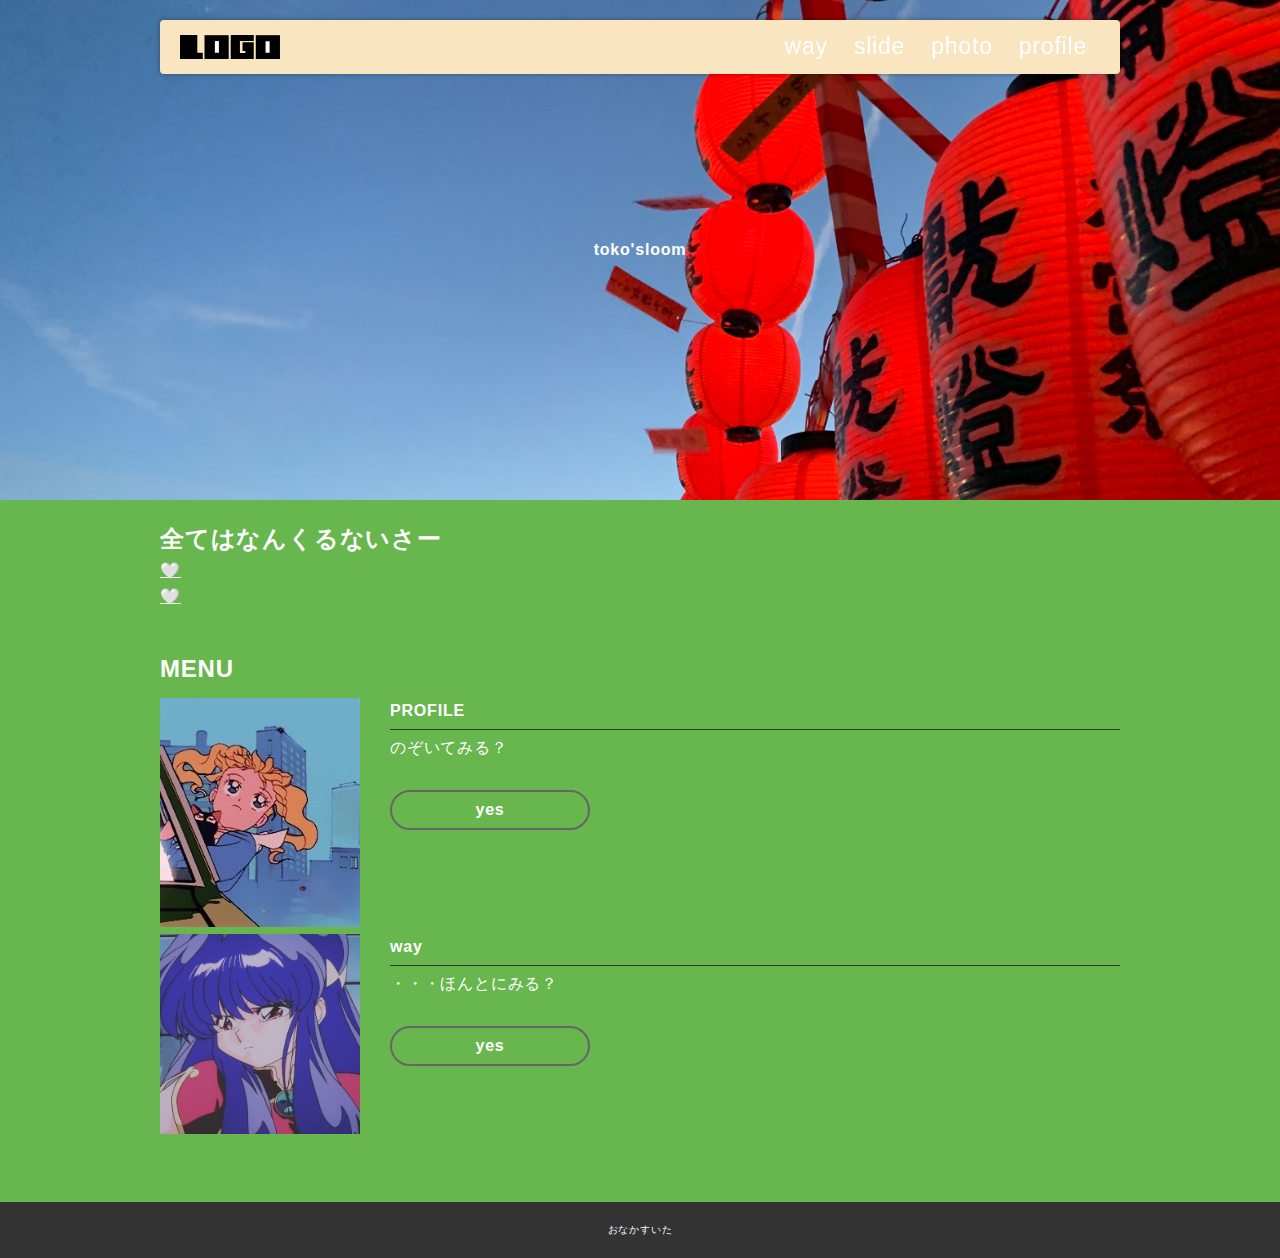
<file: index.html>
<!DOCTYPE html>
<html lang="ja">
  <head>
    <meta charset="UTF-8" />
    <meta http-equiv="X-UA-Compatible" content="IE=edge" />
    <meta name="viewport" content="width=device-width, initial-scale=1.0" />
    <link rel="stylesheet" href="./css/style.css" />

    <!-- cdnからjquery読み込み -->
    <script
      src="https://code.jquery.com/jquery-3.6.0.js"
      integrity="sha256-H+K7U5CnXl1h5ywQfKtSj8PCmoN9aaq30gDh27Xc0jk="
      crossorigin="anonymous"
    ></script>
    
    <script src="./js/main.js"></script>
    <title>welcome
    
    </title>
  </head>
  <body>
    <header>
      <div class="inner">
        <div id="menu_btn"></div>
        <p id="header_logo">
          <a href="./index.html"><img src="./images/logo.svg" alt="" /></a>
        </p>
        <ul id="global_menu">
          <li><a href="./profile.html">way</a></li>
          <li><a href="./works.html">slide</a></li>
          <li><a href="./slide.html">photo</a></li>
          <li><a href="./report.html">profile</a></li>
        </ul>
      </div>
    </header>

    <div class="top_eye_catch">toko'sloom

      
    </div>

    <div class="contents">
      <section class="sec">
        <h2>全てはなんくるないさー</h2>
        <ul>
          <li><a href="./report.html">🤍</a></li>
          <li><a href="./works.html">🤍</a></li>
        </ul>
      </section>

      <section class="sec">
        <h2>MENU</h2>
        <div class="link_menu">
          <div class="each_link">
            <div class="link_pic">
              <img src="./images/23891C4E-8279-4466-8404-5AC630128F39_4_5005_c.jpeg" />
            </div>
            <div class="link_txt">
              <p class="link_title">PROFILE</p>
              <div>
                のぞいてみる？
              </div>
              <a class="link_btn" href="./profile.html">yes</a>
            </div>
          </div>

          <div class="each_link">
            <div class="link_pic">
              <img src="./images/511D46AE-1A99-414E-88CB-545DC5E7BA7B.jpeg" />
            </div>
            <div class="link_txt">
              <p class="link_title">way</p>
              <div>
                ・・・ほんとにみる？
              </div>
              <a class="link_btn" href="./works.html">yes</a>
            </div>
          </div>
        </div>
      </section>
    </div>

    <footer>おなかすいた</footer>
  </body>
</html>
</file>
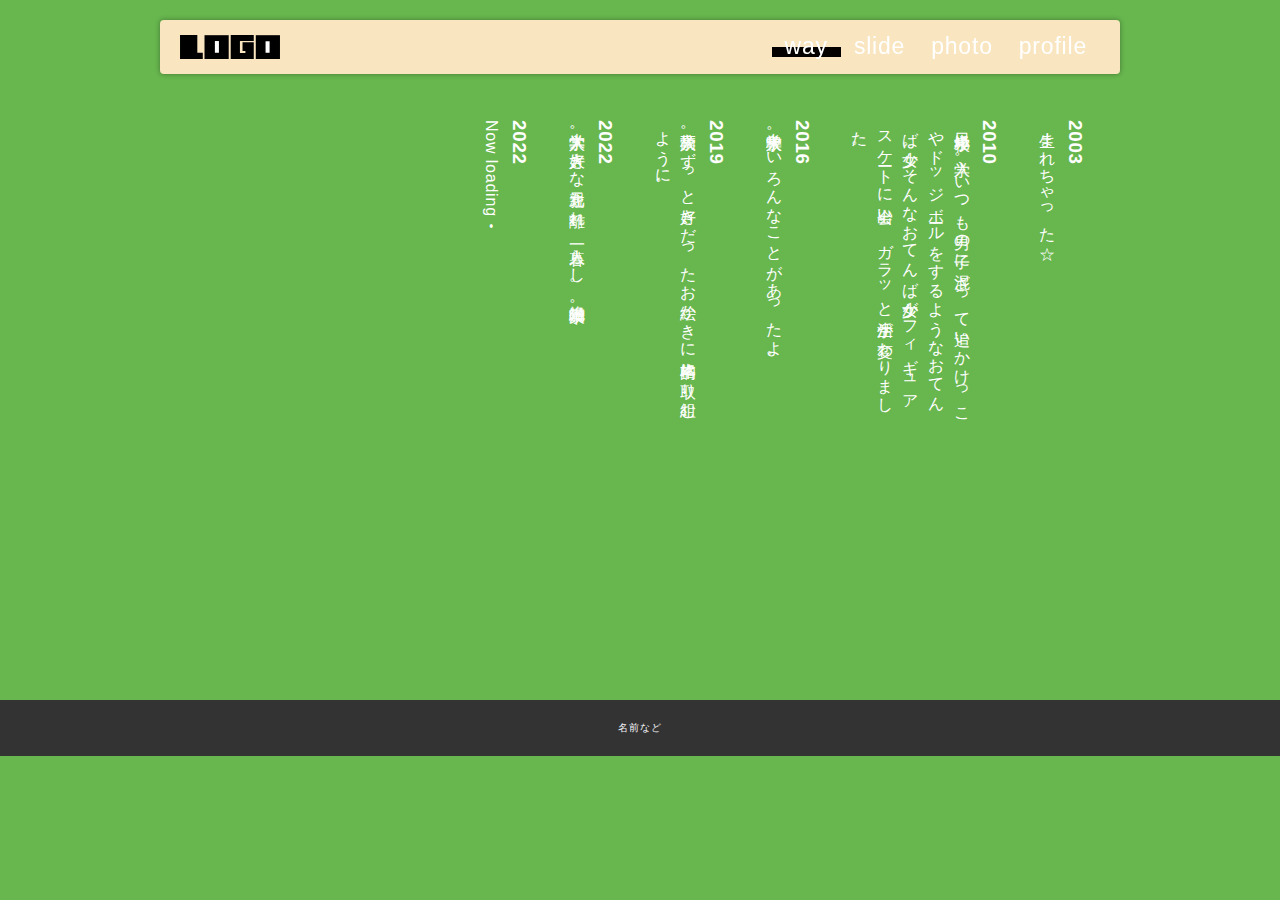
<file: profile.html>
<!DOCTYPE html>
<html lang="ja">
  <head>
    <meta charset="UTF-8" />
    <meta http-equiv="X-UA-Compatible" content="IE=edge" />
    <meta name="viewport" content="width=device-width, initial-scale=1.0" />
    <link rel="stylesheet" href="./css/style.css" />

    <!-- cdnからjquery読み込み -->
    <script
      src="https://code.jquery.com/jquery-3.6.0.js"
      integrity="sha256-H+K7U5CnXl1h5ywQfKtSj8PCmoN9aaq30gDh27Xc0jk="
      crossorigin="anonymous"
    ></script>
    <script src="./js/main.js"></script>
    <title>プロフィールページ</title>
  </head>
  <body class="contents_page">
    <header>
      <div class="inner">
        <div id="menu_btn"></div>
        <p id="header_logo">
          <a href="./index.html"><img src="./images/logo.svg" alt="" /></a>
        </p>
        <ul id="global_menu">
          <li class="current"><a href="./profile.html">way</a></li>
          <li><a href="./works.html">slide</a></li>
          <li><a href="./slide.html">photo</a></li>
          <li><a href="./report.html">profile</a></li>
        </ul>
      </div>
    </header>

    <div class="contents">
      <section>
        <div class="profile_container">
          <h3>2003</h3>
          <div>生まれちゃった☆</div>
          <h3>2010</h3>
          <div>
            日光小学校に
          入学。いつも男の子に混ざって追いかけっこやドッジボールをするようなおてんば少女。そんなおてんば少女がフィギュアスケートに出会い、ガラッと生活が変わりました。
          </div>
          <h3>2016</h3>
          <div>
            中学校入学。いろんなことがあったよ。
          </div>
          <h3>2019</h3>
          <div>
            高校入学。ずっと好きだったお絵かきに本格的に取り組むように。
          </div>
          <h3>2022</h3>
          <div>
            大学入学。大好きな親元を離れ、一人暮らし。絶賛満喫中。
          </div>
          <h3>2022
          </h3>
          <div>Now loading・・・
          
         
          </div>
        </div>
      </section>
    </div>

    <footer>名前など</footer>
  </body>
</html>
</file>
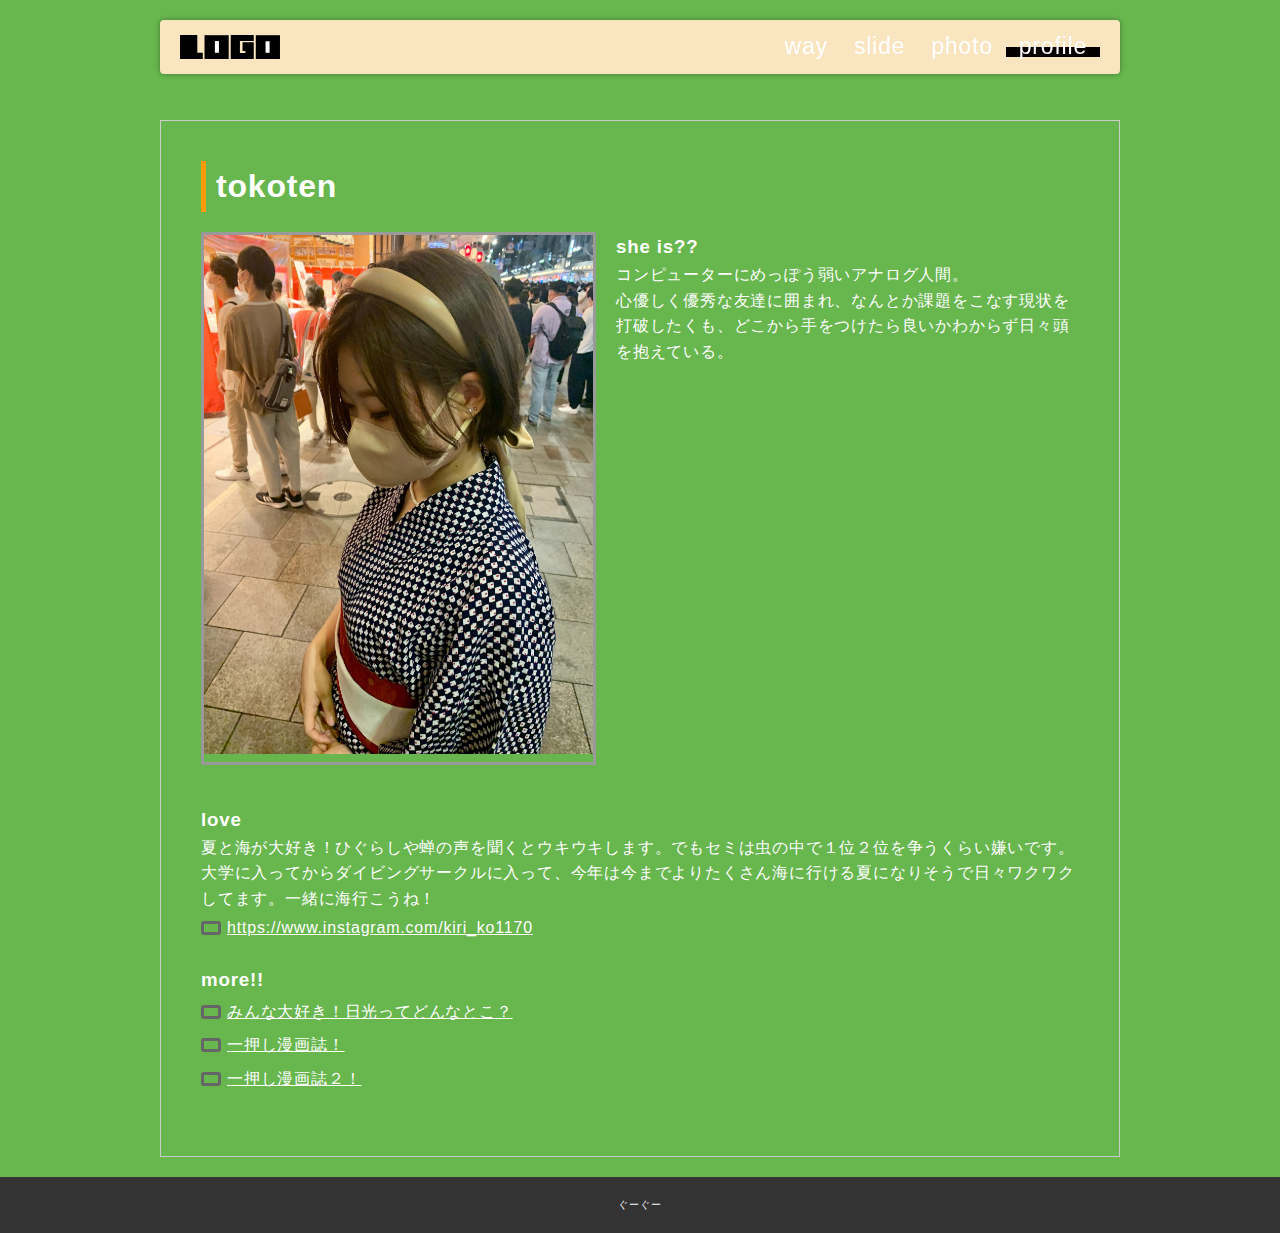
<file: report.html>
<!DOCTYPE html>
<html lang="ja">
  <head>
    <meta charset="UTF-8" />
    <meta http-equiv="X-UA-Compatible" content="IE=edge" />
    <meta name="viewport" content="width=device-width, initial-scale=1.0" />
    <link rel="stylesheet" href="./css/style.css" />

    <!-- cdnからjquery読み込み -->
    <script
      src="https://code.jquery.com/jquery-3.6.0.js"
      integrity="sha256-H+K7U5CnXl1h5ywQfKtSj8PCmoN9aaq30gDh27Xc0jk="
      crossorigin="anonymous"
    ></script>
    <script src="./js/main.js"></script>
    <title>詳細ページ</title>
  </head>
  <body class="contents_page">
    <header>
      <div class="inner">
        <div id="menu_btn"></div>
        <p id="header_logo">
          <a href="./index.html"><img src="./images/logo.svg" alt="" /></a>
        </p>
        <ul id="global_menu">
          <li><a href="./profile.html">way</a></li>
          <li><a href="./works.html">slide</a></li>
          <li><a href="./slide.html">photo</a></li>
          <li class="current"><a href="./report.html">profile</a></li>
        </ul>
      </div>
    </header>

    <div class="contents">
      <section>
        <div class="report">
          <h1>tokoten</h1>

          <div class="outline">
            <div class="pic">
              <img src="./images/F495FD38-FDDA-4D03-90ED-FBB5C63EF980.jpeg" alt="" />
            </div>
            <div class="txt">
             <h3>she is??</h3>
              <p>
                コンピューターにめっぽう弱いアナログ人間。<br />
                心優しく優秀な友達に囲まれ、なんとか課題をこなす現状を打破したくも、どこから手をつけたら良いかわからず日々頭を抱えている。
              </p>
              
            </div>
          </div>

          <div class="mb_m">
              <h3>love</h3>
            <p>夏と海が大好き！ひぐらしや蝉の声を聞くとウキウキします。でもセミは虫の中で１位２位を争うくらい嫌いです。<br />
              大学に入ってからダイビングサークルに入って、今年は今までよりたくさん海に行ける夏になりそうで日々ワクワクしてます。一緒に海行こうね！
              
            </p>
            <a
            class="ex_link"
            href="https://www.instagram.com/kiri_ko1170"
            target="_blank"
            >https://www.instagram.com/kiri_ko1170</a >
          <br />
          </div>

          <div class="mb_m">
            <h3>more!!</h3>
            <a
              class="ex_link"
              href="https://www.city.nikko.lg.jp"
              target="_blank"
              >みんな大好き！日光ってどんなとこ？</a >
            <br />
            
            <a
              class="ex_link"
              href="https://www.harta.jp/"
              target="_blank"
              >一押し漫画誌！</a>
              <br />
            <a
              class="ex_link"
              href="https://twitter.com/aokishimanga?ref_src=twsrc%5Egoogle%7Ctwcamp%5Eserp%7Ctwgr%5Eauthor"
              target="_blank"
              >一押し漫画誌２！</a>
          </div>
        </div>
      </section>
    </div>

    <footer>ぐーぐー</footer>
  </body>
</html>
</file>
<file: css/style.css>
@charset "UTF-8";
/*======================================================
基本 全体の設定
======================================================*/
* {
  box-sizing: border-box;
  margin: 0;
  padding: 0;
}

html,
body {
  height: 100%;
  font-feature-settings: "palt";
  background-color: rgb(103, 182, 78);
  position: relative;
}

body {
  font-size: 16px;
  line-height: 1.6;
  font-family: "游ゴシック体　", YuGothic, "游ゴシック", "Yu Gothic", "ヒラギノ角ゴ ProN W3", "Hiragino Kaku Gothic ProN", "メイリオ", Meiryo, sans-serif;
  color: #ffffff;
  letter-spacing: 0.05em;
}

a {
  color: inherit;
  transition: 0.3s all;/* 値が変わった場合、0.3秒かけて変化する */
}

/* a:hoverはマウスオーバーしたときのセレクタ */
a:hover {
  opacity: 0.7;
}

/* 画像は親要素からはみ出さないように最大幅を100%に */
img {
  max-width: 100%;
  height: auto;
}

/* リストの先頭に・がつかないように */
li {
  list-style: none;
}

@media (min-width: 901px) {
  .sp_only {
    display: none !important;
  }
}

@media (max-width: 900px) {
  .pc_only {
    display: none !important;
  }
}




/*======================================================
header
======================================================*/
header {
  position: fixed;/* position: fixedにするとスクロールしても同じ位置に表示される */
  z-index: 2; /* z-indexはレイヤーの前後関係。数字が大きくなるほど手前 */
  max-width: 1000px;/* max-widthは最大幅 ウィンドウが小さくなればそれに合わせてせまくなる */
  top: 0;
  left: 0;
  right: 0;
  margin: auto;
}

header a {
  display: block;
  text-decoration: none;/* a要素にもともと付く下線をなしに */
}

header .inner {
  background-color: #f9e5c0;
  position: relative;
  display: flex;
  justify-content: space-between;
  padding: 15px 20px;
  box-shadow: 0px 0px 5px rgba(0, 0, 0, 0.35);
  border-radius: 4px;
  margin: 20px;
}

/* ロゴ */
#header_logo img {
  display: block;
  width: 100px;
}

/* メニュー */
#global_menu {
  display: flex;
  font-size: 23px;
  position: relative;
}



#global_menu a {
  padding: 0px 13px;
  line-height: 1;
  position: relative;
}

#global_menu li {
  position: relative;
}

#global_menu li.current::before {
  content: "";
  bottom: 2px;
  position: absolute;
  width: 100%;
  height: 10px;
  background-color: rgb(5, 0, 0);
}

#menu_btn{
  position: absolute;
  width: 40px;
  height: 40px;
  border-radius: 20px;
  right: 10px;
  top: 7px;
  background-color: rgb(228, 180, 180);
  z-index: 30;
  cursor: pointer;
  display: none;
}

/* レスポンシブ */
@media (max-width: 900px) {
  header .inner {
    flex-direction: column;
  }

  #global_menu {
    flex-direction: column;
    display: none;
  }

  .open_menu #global_menu {
    display: flex;
  }

  #global_menu li a{
    padding: 10px 0;
    text-align: center;
  }

  #menu_btn{
    display: block;
  }
}

/*======================================================
footer
======================================================*/
footer {
  background-color: #333;
  color: rgb(246, 245, 248);
  text-align: center;
  padding: 20px;
  font-size: 10px;
}


/*======================================================
コンテンツ共通
======================================================*/

body.contents_page {/* classにcontents_pageが指定されているbodyタグ */
  padding-top: 100px;
}

.sec{
  margin-bottom: 40px;
}

.contents {
  max-width: 1000px;
  min-height: 600px;
  padding: 20px;
  margin: auto;
}

/* =================================================
トップページ
================================================= */
.top_eye_catch {
  height: 500px;
  color: #fff;
  font-weight: bold;
  background-image: url(../images/DD5DD765-676A-4180-B3AF-2412632A5892.jpeg);/* 背景画像 */
  background-size: cover;/* 背景画像のサイズ 要素いっぱいに表示 */
  background-position: center center;/* 背景画像の位置 */
  background-attachment: fixed;/* スクロールしたときの背景画像の位置 固定 */
  
  /* 上下左右中央テクニック https://ics.media/entry/17522/ */
  display: flex;
  align-items: center;
  justify-content: center;
}

.link_menu{
  padding-top: 10px;
}

.each_link{
  display: flex;
}

.each_link .link_pic{
  width: 200px;
}

.each_link .link_txt{
  margin-left: 30px;
  flex: 1;
}

.each_link .link_title{
  font-weight: bold;
  padding-bottom: 5px;
  margin-bottom: 5px;
  border-bottom: 1px solid #333;
}

a.link_btn{
  text-decoration: none;
  font-weight: bold;
  display: block;
  margin: 30px 0;
  border: 2px solid #666;
  padding: 5px;
  text-align: center;
  border-radius: 50px;
  width: 200px;
}

a.link_btn:hover{/* classがlink_btnのaタグのマウスオーバー時 */
  opacity: 1;/* 半透明にならないように上書き */
  border-radius: 0;
  color: #fff;
  background-color: #333;
}

/* =================================================
worksページ
================================================= */

.thumb_list {
  display: flex;
  flex-wrap: wrap;
  margin: 0 -10px;
}

.thumb_list li {
  width: 25%;
  padding: 10px;
}

@media (max-width: 900px) {
  .thumb_list li {
    width: 50%;
  }
}

@media (max-width: 500px) {
  .thumb_list li {
    width: 100%;
  }
}

.thumb_list li a {
  display: block;
  height: 120px;
  border: 1px solid #ccc;
  opacity: 1;
  overflow: hidden;/* はみ出た部分は隠す */
}

.thumb_list li a img {
  display: block;
  width: 100%;
  height: 100%;
  object-fit: cover;
  object-position: center center;
  
  transition: 0.4s all;
}

/* マウスオーバー時、中の画像が1.3倍になって10度傾く */
.thumb_list li a:hover img{
  transform: scale(1.3) rotate(10deg);
}

/*======================================================
reportページ
======================================================*/

.report_eye_catch {
  height: 300px;
  background-image: url(../images/ACDD6CB9-46BA-4A43-8A52-9D776EB4A577.jpeg);
  background-size: cover;
  background-position: center center;
  display: flex;
  align-items: center;
  justify-content: center;
  color: #fff;
  font-weight: bold;
}

.report {
  border: 1px solid #ccc;
  padding: 40px;
}

.report .outline {
  margin-bottom: 40px;
  display: flex;
}

@media (max-width: 900px) {
  .report .outline {
    display: block;
  }
}

.report .outline .pic {
  width: 45%;
  border: 3px solid #999;
}

.report .outline .txt {
  flex: 1;
  padding-left: 20px;
}

.report h1 {
  margin-bottom: 20px;
  padding-left: 10px;
  border-left: 5px solid #ff9a02;
}

.ex_link {
  display: inline-block;
  position: relative;
  padding: 4px;
  padding-left: 26px;
}

.ex_link::before {
  box-sizing: border-box;
  content: "";
  display: block;
  width: 20px;
  height: 14px;
  border: 3px solid #666;
  border-radius: 3px;
  position: absolute;
  left: 0;
  top: 0;
  bottom: 0;
  margin: auto;
}

/* =================================================
profileページ
================================================= */
.profile_container{
  writing-mode: vertical-rl;
  width: 100%;
  height: 300px;
  overflow: auto;
}

.profile_container h3{
  margin-right: 30px;
}



/*======================================================
汎用
======================================================*/
.mb_m {
  margin-bottom: 20px;
}
</file>
